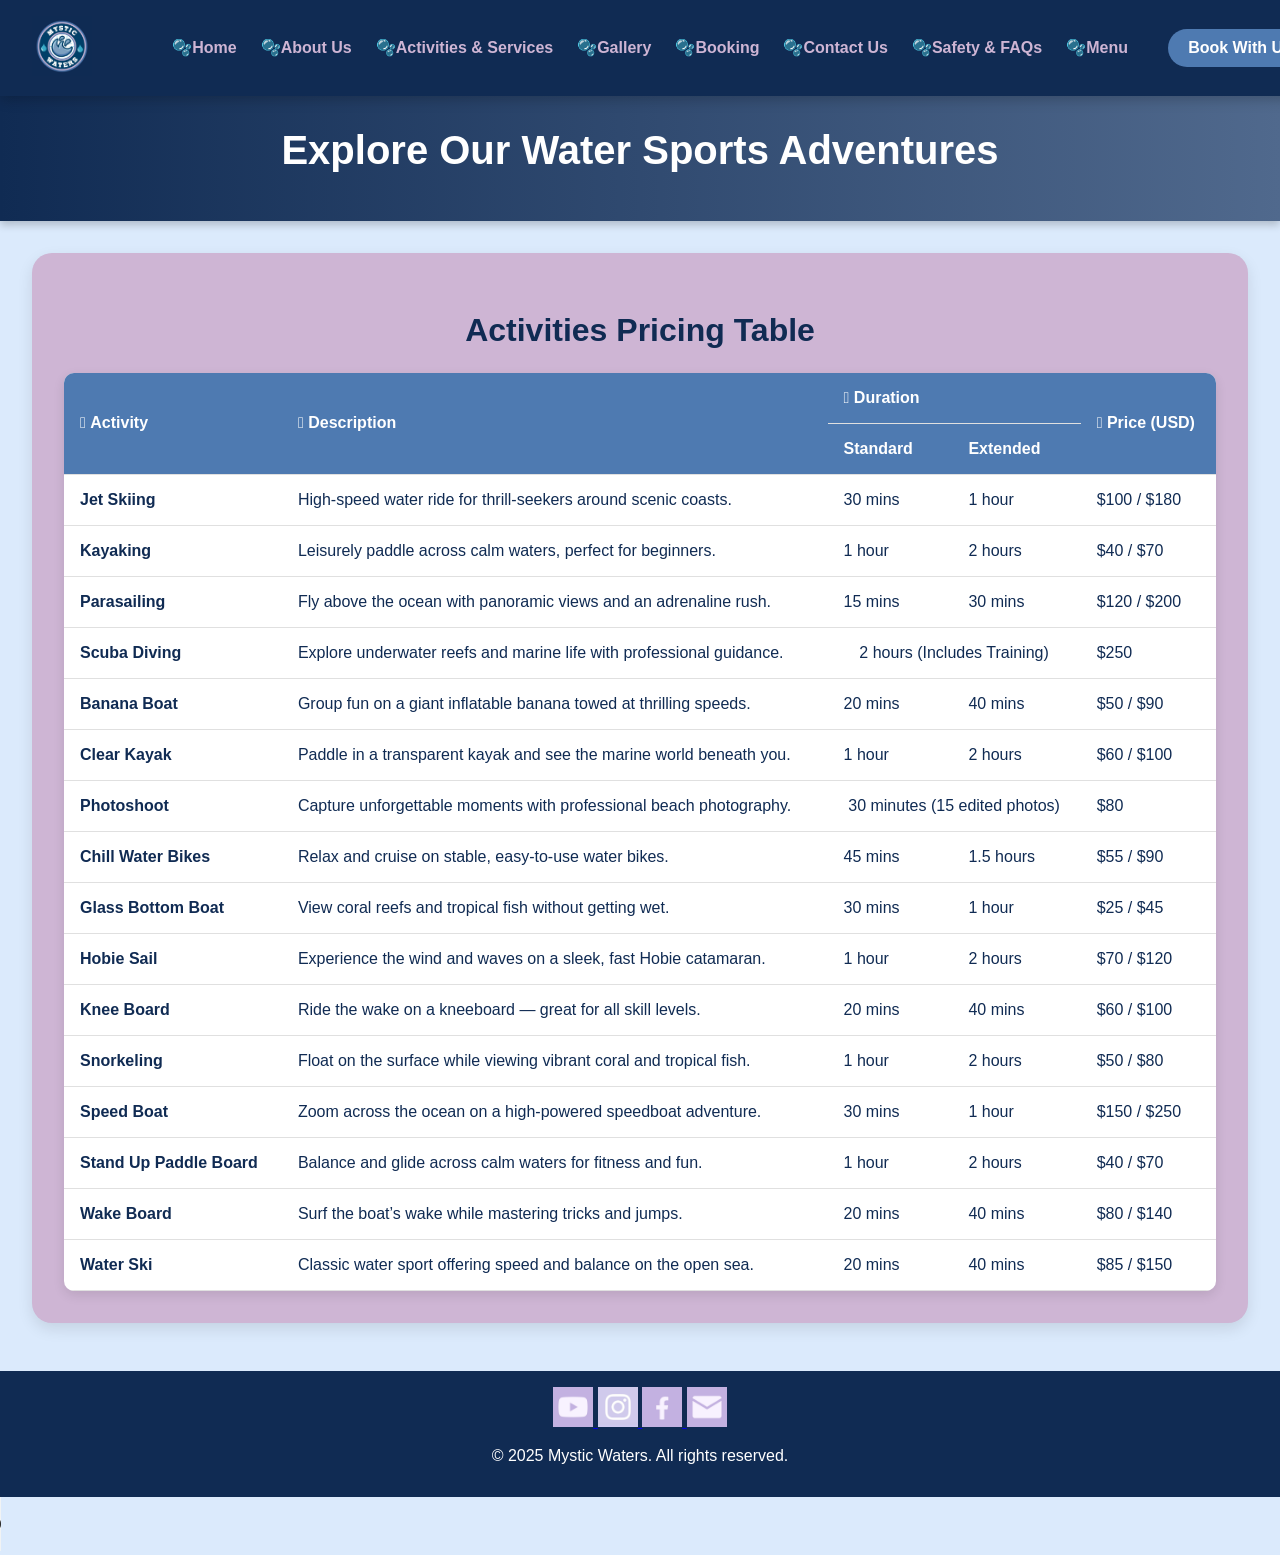
<file: activity.html>
<!DOCTYPE html>
<html lang="en">
<head>
    <meta charset="UTF-8">
    <meta name="viewport" content="width=device-width, initial-scale=1.0">
    <title>🌊Activities & Services ༄.°</title>
    <link rel="stylesheet" href="activity_css.css">
</head>
<body>
    <nav class="navbar">
        <a href="home.html">
            <img src="mystic_logo_jpg.jpg" alt="Logo" class="logo">
        </a>
    <ul>
        <li><a href="home.html">🫧Home</a></li>
        <li><a href="about.html">🫧About Us</a></li>
        <li><a href="activity.html">🫧Activities & Services</a></li>
        <li><a href="gallery.html">🫧Gallery</a></li>
        <li><a href="booking.html">🫧Booking</a></li>
        <li><a href="contact.html">🫧Contact Us</a></li>
        <li><a href="safety.html">🫧Safety & FAQs</a></li>
		<li><a href="menu.html">🫧Menu</a></li>
    </ul>
     
        <a href="booking.html" class="Book-now">Book With Us</a>
    </nav>



<header>
    <h1>Explore Our Water Sports Adventures</h1>
</header>

<section class="pricing">
    <h2>Activities Pricing Table</h2>
    <table>
        <thead>
            <tr>
                <th rowspan="2">𓇼 Activity</th>
                <th rowspan="2">𓇼 Description</th>
                <th colspan="2">𓇼 Duration</th>
                <th rowspan="2">𓇼 Price (USD)</th>
            </tr>
            <tr>
                <th>Standard</th>
                <th>Extended</th>
            </tr>
        </thead>
        <tbody>
            <tr>
                <td>Jet Skiing</td>
                <td>High-speed water ride for thrill-seekers around scenic coasts.</td>
                <td>30 mins</td>
                <td>1 hour</td>
                <td>$100 / $180</td>
            </tr>
            <tr>
                <td>Kayaking</td>
                <td>Leisurely paddle across calm waters, perfect for beginners.</td>
                <td>1 hour</td>
                <td>2 hours</td>
                <td>$40 / $70</td>
            </tr>
            <tr>
                <td>Parasailing</td>
                <td>Fly above the ocean with panoramic views and an adrenaline rush.</td>
                <td>15 mins</td>
                <td>30 mins</td>
                <td>$120 / $200</td>
            </tr>
            <tr>
                <td>Scuba Diving</td>
                <td>Explore underwater reefs and marine life with professional guidance.</td>
                <td colspan="2">2 hours (Includes Training)</td>
                <td>$250</td>
            </tr>
            <tr>
                <td>Banana Boat</td>
                <td>Group fun on a giant inflatable banana towed at thrilling speeds.</td>
                <td>20 mins</td>
                <td>40 mins</td>
                <td>$50 / $90</td>
            </tr>
            <tr>
                <td>Clear Kayak</td>
                <td>Paddle in a transparent kayak and see the marine world beneath you.</td>
                <td>1 hour</td>
                <td>2 hours</td>
                <td>$60 / $100</td>
            </tr>
            <tr>
                <td>Photoshoot</td>
                <td>Capture unforgettable moments with professional beach photography.</td>
                <td colspan="2">30 minutes (15 edited photos)</td>
                <td>$80</td>
            </tr>
            <tr>
                <td>Chill Water Bikes</td>
                <td>Relax and cruise on stable, easy-to-use water bikes.</td>
                <td>45 mins</td>
                <td>1.5 hours</td>
                <td>$55 / $90</td>
            </tr>
           
            <tr>
                <td>Glass Bottom Boat</td>
                <td>View coral reefs and tropical fish without getting wet.</td>
                <td>30 mins</td>
                <td>1 hour</td>
                <td>$25 / $45</td>
            </tr>
            <tr>
                <td>Hobie Sail</td>
                <td>Experience the wind and waves on a sleek, fast Hobie catamaran.</td>
                <td>1 hour</td>
                <td>2 hours</td>
                <td>$70 / $120</td>
            </tr>
            <tr>
                <td>Knee Board</td>
                <td>Ride the wake on a kneeboard — great for all skill levels.</td>
                <td>20 mins</td>
                <td>40 mins</td>
                <td>$60 / $100</td>
            </tr>
            <tr>
                <td>Snorkeling</td>
                <td>Float on the surface while viewing vibrant coral and tropical fish.</td>
                <td>1 hour</td>
                <td>2 hours</td>
                <td>$50 / $80</td>
            </tr>
            <tr>
                <td>Speed Boat</td>
                <td>Zoom across the ocean on a high-powered speedboat adventure.</td>
                <td>30 mins</td>
                <td>1 hour</td>
                <td>$150 / $250</td>
            </tr>
            <tr>
                <td>Stand Up Paddle Board</td>
                <td>Balance and glide across calm waters for fitness and fun.</td>
                <td>1 hour</td>
                <td>2 hours</td>
                <td>$40 / $70</td>
            </tr>
            <tr>
                <td>Wake Board</td>
                <td>Surf the boat’s wake while mastering tricks and jumps.</td>
                <td>20 mins</td>
                <td>40 mins</td>
                <td>$80 / $140</td>
            </tr>
            <tr>
                <td>Water Ski</td>
                <td>Classic water sport offering speed and balance on the open sea.</td>
                <td>20 mins</td>
                <td>40 mins</td>
                <td>$85 / $150</td>
            </tr>
        </tbody>
    </table>
</section>

  <footer class="footer">
  
          <div class="social-media-icons">
            <a href="https://www.youtube.com/" target="_blank">
                <img src="yt.jpg" alt="YouTube" class="icon">
            </a>
            <a href="https://www.instagram.com" target="_blank">
                <img src="insta1.jpg" alt="Instagram" class="icon">
            </a>
            <a href="https://www.facebook.com/" target="_blank">
                <img src="fb.jpg" alt="FaceBook" class="icon">
            </a>
            <a href="https://mail.google.com/" target="_blank">
                <img src="gmail.jpg" alt="Gmail" class="icon">
            </a>
        </div>
    <div class="container">
      <p>© 2025 Mystic Waters. All rights reserved.</p>
    </div>
  </footer>
  <audio controls autoplay>
  <source src="song.mp3" type="audio/mpeg">
</audio>
</body>
</html>
</file>
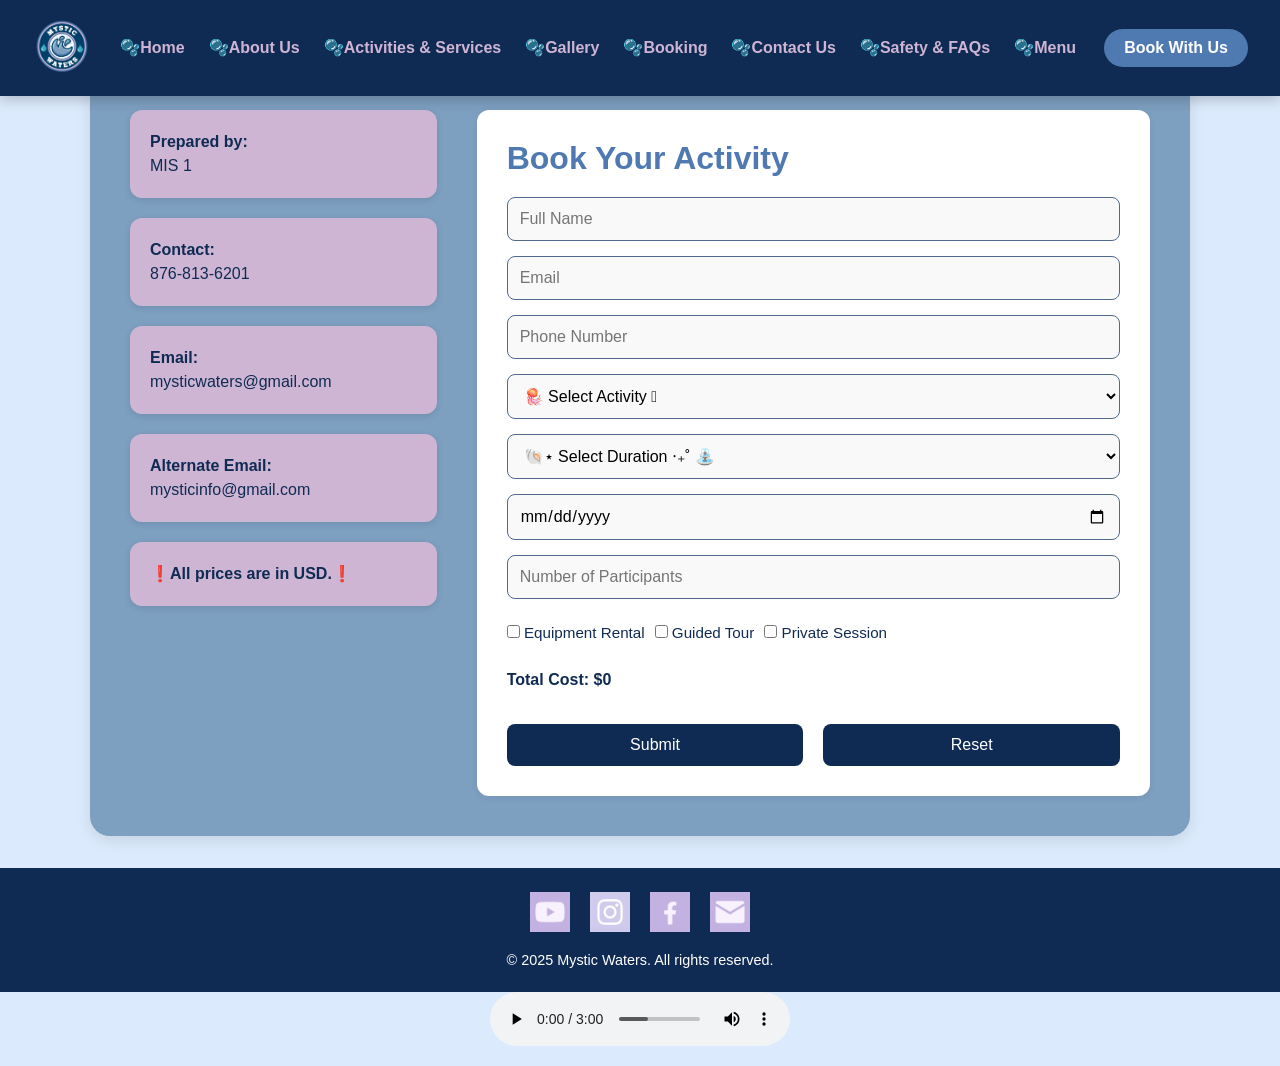
<file: booking.html>
<!DOCTYPE html>
<html lang="en">
<head>
  <meta charset="UTF-8" />
  <meta name="viewport" content="width=device-width, initial-scale=1.0"/>
  <title>🌊 Booking ༄.</title>
  <link rel="stylesheet" href="booking_css.css" />
</head>
<body>

<!-- Navbar -->
<nav class="navbar">
    <a href="home.html">
        <img src="mystic_logo_jpg.jpg" alt="Logo" class="logo">
    </a>
    <ul>
        <li><a href="home.html">🫧Home</a></li>
        <li><a href="about.html">🫧About Us</a></li>
        <li><a href="activity.html">🫧Activities & Services</a></li>
        <li><a href="gallery.html">🫧Gallery</a></li>
        <li><a href="booking.html">🫧Booking</a></li>
        <li><a href="contact.html">🫧Contact Us</a></li>
        <li><a href="safety.html">🫧Safety & FAQs</a></li>
		<li><a href="menu.html">🫧Menu</a></li>
    </ul>
    
    <a href="booking.html" class="Book-now">Book With Us</a>
</nav>

<div class="container">
  <div class="info-section">
    <div class="info-card">
      <p><strong>Prepared by:</strong><br>MIS 1</p>
    </div>
    <div class="info-card">
      <p><strong>Contact:</strong><br>876-813-6201</p>
    </div>
    <div class="info-card">
      <p><strong>Email:</strong><br>mysticwaters@gmail.com</p>
    </div>
    <div class="info-card">
      <p><strong>Alternate Email:</strong><br>mysticinfo@gmail.com</p>
    </div>
	<div class="info-card">
      <p><strong>❗All prices are in USD.❗</strong><br></p>
    </div>
  </div>

  <div class="form-section">
    <h2>Book Your Activity</h2>
    <form id="bookingForm">
      <input type="text" id="name" placeholder="Full Name" required />
      <input type="email" id="email" placeholder="Email" required />
      <input type="tel" id="phone" placeholder="Phone Number" required />
      
      <select id="activity" required>
        <option value="">🪼 Select Activity 𖦹</option>
        <option>Jet Skiing</option>
        <option>Kayaking</option>
        <option>Parasailing</option>
        <option>Scuba Diving</option>
        <option>Banana Boat</option>
        <option>Clear Kayak</option>
        <option>Photoshoot</option>
        <option>Chill Water Bikes</option>
        <option>Glass Bottom Boats</option>
        <option>Hobie Sail</option>
        <option>Knee Board</option>
        <option>Snorkling</option>
        <option>Speed Boat</option>
        <option>Stand Up Paddle Board</option>
        <option>Wake Board</option>
        <option>Water Ski</option>
      </select>
	  
<select id="durationType" required>
  <option value="">🐚⋆ Select Duration ‧₊˚ ⛲️ </option>
  <option value="standard">Standard</option>
  <option value="extended">Extended</option>
</select>


      <input type="date" id="bookingDate" required />
      <input type="number" id="participants" min="1" placeholder="Number of Participants" required />

      <div class="checkboxes">
        <label><input type="checkbox" value="Equipment Rental" /> Equipment Rental</label>
        <label><input type="checkbox" value="Guided Tour" /> Guided Tour</label>
        <label><input type="checkbox" value="Private Session" /> Private Session</label>
      </div>

      <!-- Total Cost Display -->
      <div id="totalCost" style="margin-top: 15px; font-weight: bold;">Total Cost: $0</div>

      <div class="buttons">
        <button type="submit">Submit</button>
        <button type="reset">Reset</button>
      </div>
    </form>
  </div>
</div>

<footer class="footer">
  <div class="social-media-icons">
    <a href="https://www.youtube.com/" target="_blank">
      <img src="yt.jpg" alt="YouTube" class="icon">
    </a>
    <a href="https://www.instagram.com" target="_blank">
      <img src="insta1.jpg" alt="Instagram" class="icon">
    </a>
    <a href="https://www.facebook.com/" target="_blank">
      <img src="fb.jpg" alt="Facebook" class="icon">
    </a>
    <a href="https://mail.google.com/" target="_blank">
      <img src="gmail.jpg" alt="Gmail" class="icon">
    </a>
  </div>

  <div class="footer-text">
    <p>© 2025 Mystic Waters. All rights reserved.</p>
  </div>
</footer>

  <audio controls autoplay>
  <source src="song.mp3" type="audio/mpeg">
</audio>

<script>
// Cost settings
const activityPrices = {
  "Jet Skiing": 100,
  "Kayaking": 40,
  "Parasailing": 120,
  "Scuba Diving": 250,
  "Banana Boat": 50,
  "Clear Kayak": 60,
  "Photoshoot": 80,
  "Chill Water Bikes": 55,
  "Glass Bottom Boats": 25,
  "Hobie Sail": 70,
  "Knee Board": 60,
  "Snorkling": 50,
  "Speed Boat": 150,
  "Stand Up Paddle Board": 40,
  "Wake Board": 80,
  "Water Ski": 85
};

const extraCosts = {
  "Equipment Rental": 15,
  "Guided Tour": 25,
  "Private Session": 30
};

function updateTotalCost() {
  const activity = document.getElementById('activity').value;
  const participants = parseInt(document.getElementById('participants').value) || 0;

  if (!activity || participants <= 0) {
    document.getElementById('totalCost').textContent = 'Total Cost: $0';
    return;
  }

  const basePrice = activityPrices[activity] || 0;
  let extrasTotal = 0;
  document.querySelectorAll('.checkboxes input[type="checkbox"]:checked').forEach(checkbox => {
    extrasTotal += extraCosts[checkbox.value] || 0;
  });

  const total = participants * (basePrice + extrasTotal);
  document.getElementById('totalCost').textContent = `Total Cost: $${total}`;
}

// Event listeners
document.getElementById('activity').addEventListener('change', updateTotalCost);
document.getElementById('participants').addEventListener('input', updateTotalCost);
document.querySelectorAll('.checkboxes input[type="checkbox"]').forEach(checkbox => {
  checkbox.addEventListener('change', updateTotalCost);
});

// Handle form submission
document.getElementById('bookingForm').addEventListener('submit', function(event) {
  event.preventDefault();

  const name = document.getElementById('name').value.trim();
  const email = document.getElementById('email').value.trim();
  const phone = document.getElementById('phone').value.trim();
  const activity = document.getElementById('activity').value;
  const bookingDate = document.getElementById('bookingDate').value;
  const participants = document.getElementById('participants').value;

  const selectedOptions = [];
  document.querySelectorAll('.checkboxes input[type="checkbox"]:checked').forEach(checkbox => {
    selectedOptions.push(checkbox.value);
  });

  if (!name || !email || !phone || !activity || !bookingDate || !participants) {
    alert('Please fill in all required fields.');
    return;
  }

  const selectedDate = new Date(bookingDate);
  const today = new Date();
  today.setHours(0, 0, 0, 0);

  if (selectedDate < today) {
    alert('Booking date must be today or a future date!');
    return;
  }

  // Get total cost again
  const basePrice = activityPrices[activity] || 0;
  let extrasTotal = 0;
  selectedOptions.forEach(opt => {
    extrasTotal += extraCosts[opt] || 0;
  });
  const total = participants * (basePrice + extrasTotal);

  const confirmationMessage = `
Booking Confirmed! 🎉🩷

Name: ${name}
Email: ${email}
Phone: ${phone}
Activity: ${activity}
Booking Date: ${bookingDate}
Number of Participants: ${participants}
Additional Options: ${selectedOptions.length > 0 ? selectedOptions.join(', ') : 'None'}
Total Cost: $${total} 
`;

  alert(confirmationMessage);
});
</script>
</body>
</html>
</file>
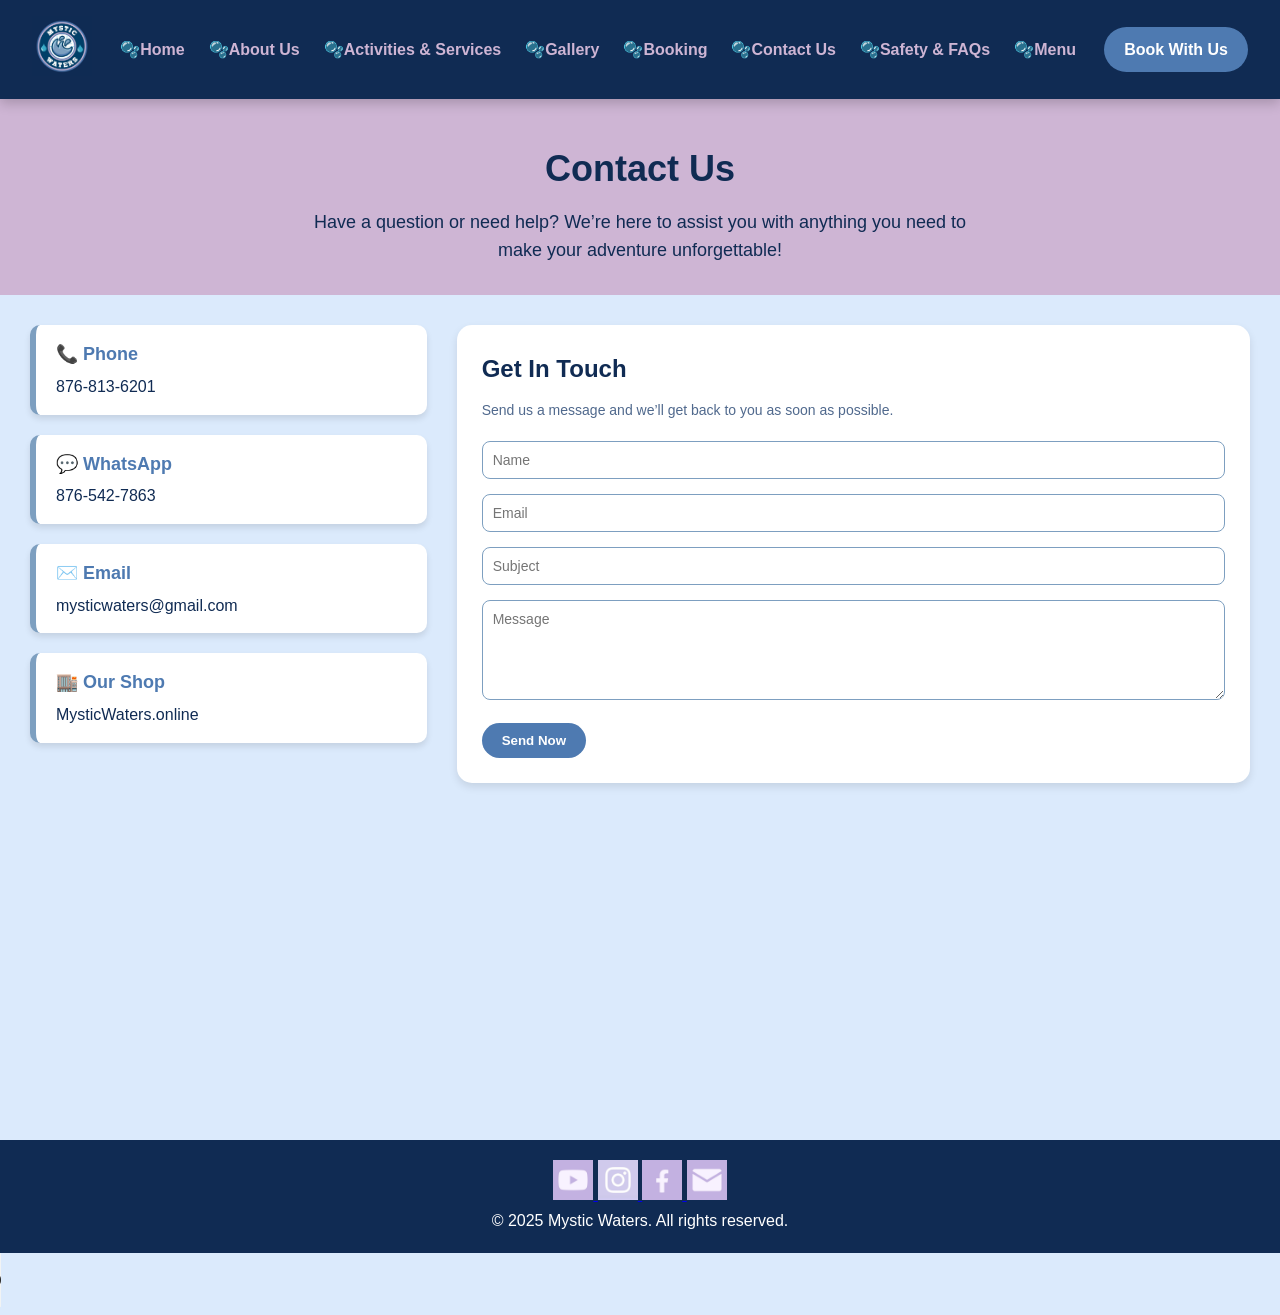
<file: contact.html>
<!DOCTYPE html>
<html lang="en">
<!DOCTYPE html>
<html lang="en">
<head>
  <meta charset="UTF-8" />
  <title>🌊 Contact ༄.</title>
  <link rel="stylesheet" href="contact_css.css" />
  <meta name="viewport" content="width=device-width, initial-scale=1.0" />
</head>
<body>

<!-- Navbar -->
<nav class="navbar">
  <a href="home.html">
    <img src="mystic_logo_jpg.jpg" alt="Logo" class="logo" />
  </a>
  <ul>
    <li><a href="home.html">🫧Home</a></li>
    <li><a href="about.html">🫧About Us</a></li>
    <li><a href="activity.html">🫧Activities & Services</a></li>
    <li><a href="gallery.html">🫧Gallery</a></li>
    <li><a href="booking.html">🫧Booking</a></li>
    <li><a href="contact.html" class="active">🫧Contact Us</a></li>
    <li><a href="safety.html">🫧Safety & FAQs</a></li>
	<li><a href="menu.html">🫧Menu</a></li>
  </ul>
 
  <a href="booking.html" class="Book-now">Book With Us</a>
</nav>

<header class="header">
  <h1>Contact Us</h1>
  <p>Have a question or need help? We’re here to assist you with anything you need to make your adventure unforgettable!</p>
</header>

<section class="contact-section">
  <div class="contact-info">
    <div class="card"><strong>📞 Phone</strong><p>876-813-6201</p></div>
    <div class="card"><strong>💬 WhatsApp</strong><p>876-542-7863</p></div>
    <div class="card"><strong>✉️ Email</strong><p>mysticwaters@gmail.com</p></div>
    <div class="card"><strong>🏬 Our Shop</strong><p>MysticWaters.online</p></div>
  </div>

  <div class="form-map-container">
    <form id="contactForm" class="contact-form">
      <h2>Get In Touch</h2>
      <p>Send us a message and we’ll get back to you as soon as possible.</p>
      <input type="text" id="name" placeholder="Name" required />
      <input type="email" id="email" placeholder="Email" required />
      <input type="text" id="subject" placeholder="Subject" />
      <textarea id="message" placeholder="Message" required></textarea>
      <button type="submit">Send Now</button>
    </form>

   <iframe class="map"
  src="https://www.google.com/maps/embed?pb=!1m18!1m12!1m3!1d3794.4528623268835!2d-77.92621768561774!3d18.47721647325012!2m3!1f0!2f0!3f0!3m2!1i1024!2i768!4f13.1!3m3!1m2!1s0x8eda2a0e8e20c0d1%3A0x40f804b9d170bb6d!2sGloucester%20Ave%2C%20Montego%20Bay%2C%20Jamaica!5e0!3m2!1sen!2sjm!4v1714398025951!5m2!1sen!2sjm"
  width="100%" height="250" style="border:0;" allowfullscreen="" loading="lazy" referrerpolicy="no-referrer-when-downgrade">
</iframe>

  </div>
</section>

  <footer class="footer">
  
          <div class="social-media-icons">
            <a href="https://www.youtube.com/" target="_blank">
                <img src="yt.jpg" alt="YouTube" class="icon">
            </a>
            <a href="https://www.instagram.com" target="_blank">
                <img src="insta1.jpg" alt="Instagram" class="icon">
            </a>
            <a href="https://www.facebook.com/" target="_blank">
                <img src="fb.jpg" alt="FaceBook" class="icon">
            </a>
            <a href="https://mail.google.com/" target="_blank">
                <img src="gmail.jpg" alt="Gmail" class="icon">
            </a>
        </div>
    <div class="container">
      <p>© 2025 Mystic Waters. All rights reserved.</p>
    </div>
  </footer>
  <script>
document.getElementById('contactForm').addEventListener('submit', function(event) {
  event.preventDefault(); // Prevent form from submitting the traditional way

  // Get form values
  const name = document.getElementById('name').value.trim();
  const email = document.getElementById('email').value.trim();
  const subject = document.getElementById('subject').value.trim();
  const message = document.getElementById('message').value.trim();

  // Basic validation
  if (!name || !email || !message) {
    alert('Please fill in all required fields (Name, Email, and Message).');
    return;
  }

  // Confirmation alert
  alert(`Message Sent Successfully! 📩

Name: ${name}
Email: ${email}
Subject: ${subject || 'No Subject'}
Message: ${message}
`);

  // Optional: Reset the form after confirmation
  document.getElementById('contactForm').reset();
});
</script>


</body>
  <audio controls autoplay>
  <source src="song.mp3" type="audio/mpeg">
</audio>
</html>
</file>
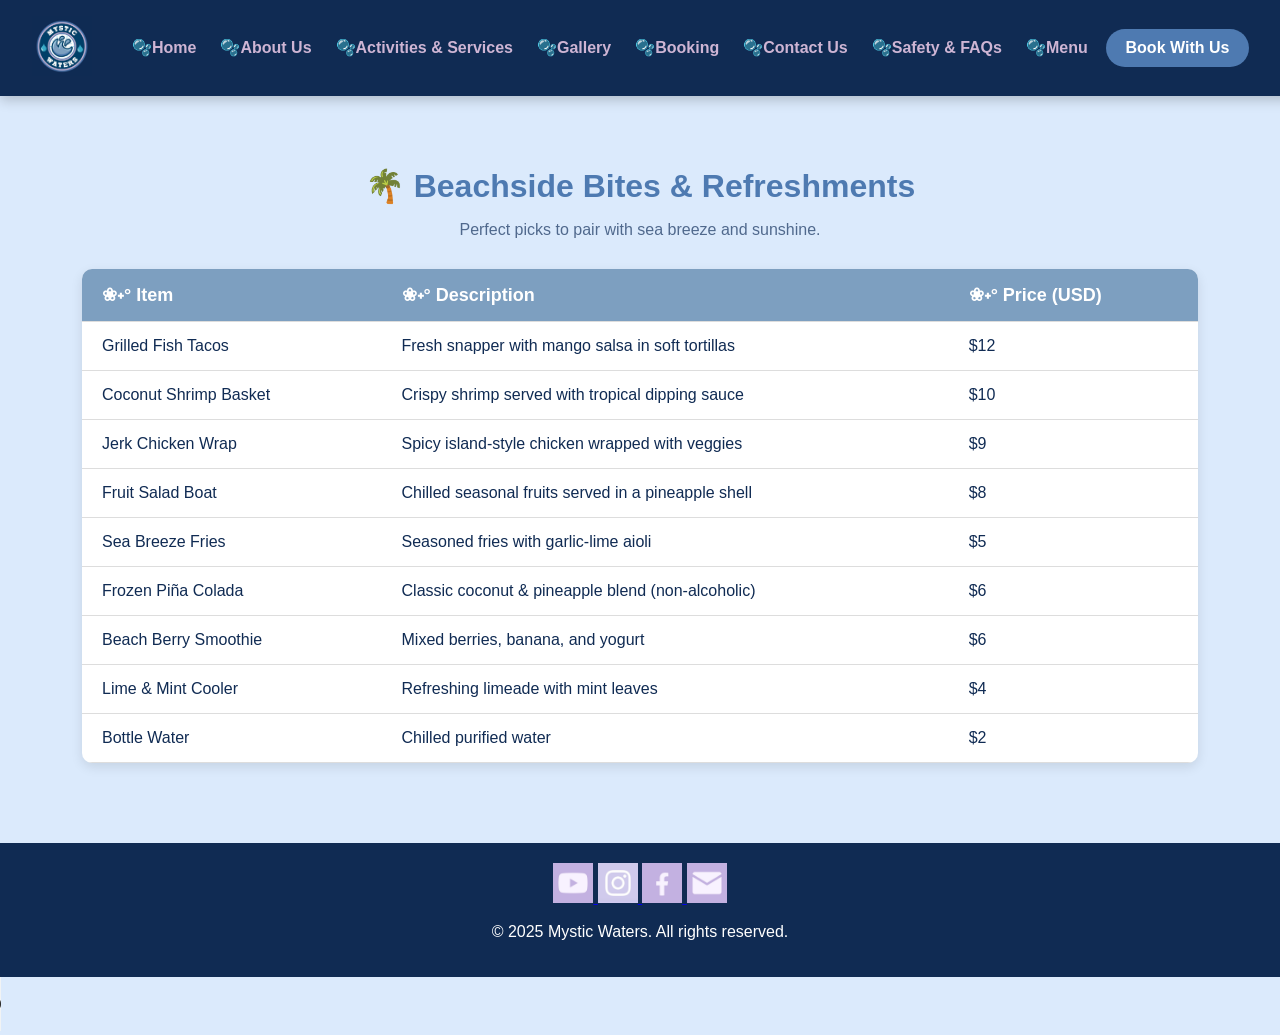
<file: menu.html>
<!DOCTYPE html>
<html lang="en">
<head>
  <meta charset="UTF-8">
  <title>Menu | Mystic Waters</title>
  <link rel="stylesheet" href="menu_css.css">
</head>
<body>

<!-- Navbar -->
<nav class="navbar">
    <a href="home.html">
        <img src="mystic_logo_jpg.jpg" alt="Logo" class="logo">
    </a>
    <ul>
        <li><a href="home.html">🫧Home</a></li>
        <li><a href="about.html">🫧About Us</a></li>
        <li><a href="activity.html">🫧Activities & Services</a></li>
        <li><a href="gallery.html">🫧Gallery</a></li>
        <li><a href="booking.html">🫧Booking</a></li>
        <li><a href="contact.html">🫧Contact Us</a></li>
        <li><a href="safety.html">🫧Safety & FAQs</a></li>
        <li><a href="menu.html">🫧Menu</a></li>
    </ul> &nbsp; &nbsp;&nbsp;
    <a href="booking.html" class="Book-now">Book With Us</a>
</nav>

<!-- Menu Section -->
<section class="menu-section">
  <h2>🌴 Beachside Bites & Refreshments</h2>
  <p>Perfect picks to pair with sea breeze and sunshine.</p>
  
  <table class="menu-table">
    <thead>
      <tr>
        <th>❀˖° Item</th>
        <th>❀˖° Description</th>
        <th>❀˖° Price (USD)</th>
      </tr>
    </thead>
    <tbody>
      <!-- Food Items -->
      <tr>
        <td>Grilled Fish Tacos</td>
        <td>Fresh snapper with mango salsa in soft tortillas</td>
        <td>$12</td>
      </tr>
      <tr>
        <td>Coconut Shrimp Basket</td>
        <td>Crispy shrimp served with tropical dipping sauce</td>
        <td>$10</td>
      </tr>
      <tr>
        <td>Jerk Chicken Wrap</td>
        <td>Spicy island-style chicken wrapped with veggies</td>
        <td>$9</td>
      </tr>
      <tr>
        <td>Fruit Salad Boat</td>
        <td>Chilled seasonal fruits served in a pineapple shell</td>
        <td>$8</td>
      </tr>
      <tr>
        <td>Sea Breeze Fries</td>
        <td>Seasoned fries with garlic-lime aioli</td>
        <td>$5</td>
      </tr>

      <!-- Drinks -->
      <tr>
        <td>Frozen Piña Colada</td>
        <td>Classic coconut & pineapple blend (non-alcoholic)</td>
        <td>$6</td>
      </tr>
      <tr>
        <td>Beach Berry Smoothie</td>
        <td>Mixed berries, banana, and yogurt</td>
        <td>$6</td>
      </tr>
      <tr>
        <td>Lime & Mint Cooler</td>
        <td>Refreshing limeade with mint leaves</td>
        <td>$4</td>
      </tr>
      <tr>
        <td>Bottle Water</td>
        <td>Chilled purified water</td>
        <td>$2</td>
      </tr>
    </tbody>
  </table>
</section>

  <footer class="footer">
  
          <div class="social-media-icons">
            <a href="https://www.youtube.com/" target="_blank">
                <img src="yt.jpg" alt="YouTube" class="icon">
            </a>
            <a href="https://www.instagram.com" target="_blank">
                <img src="insta1.jpg" alt="Instagram" class="icon">
            </a>
            <a href="https://www.facebook.com/" target="_blank">
                <img src="fb.jpg" alt="FaceBook" class="icon">
            </a>
            <a href="https://mail.google.com/" target="_blank">
                <img src="gmail.jpg" alt="Gmail" class="icon">
            </a>
        </div>
    <div class="container">
      <p>© 2025 Mystic Waters. All rights reserved.</p>
    </div>
  </footer>
  <audio controls autoplay>
  <source src="song.mp3" type="audio/mpeg">
</audio>
</body>
</html>
</file>
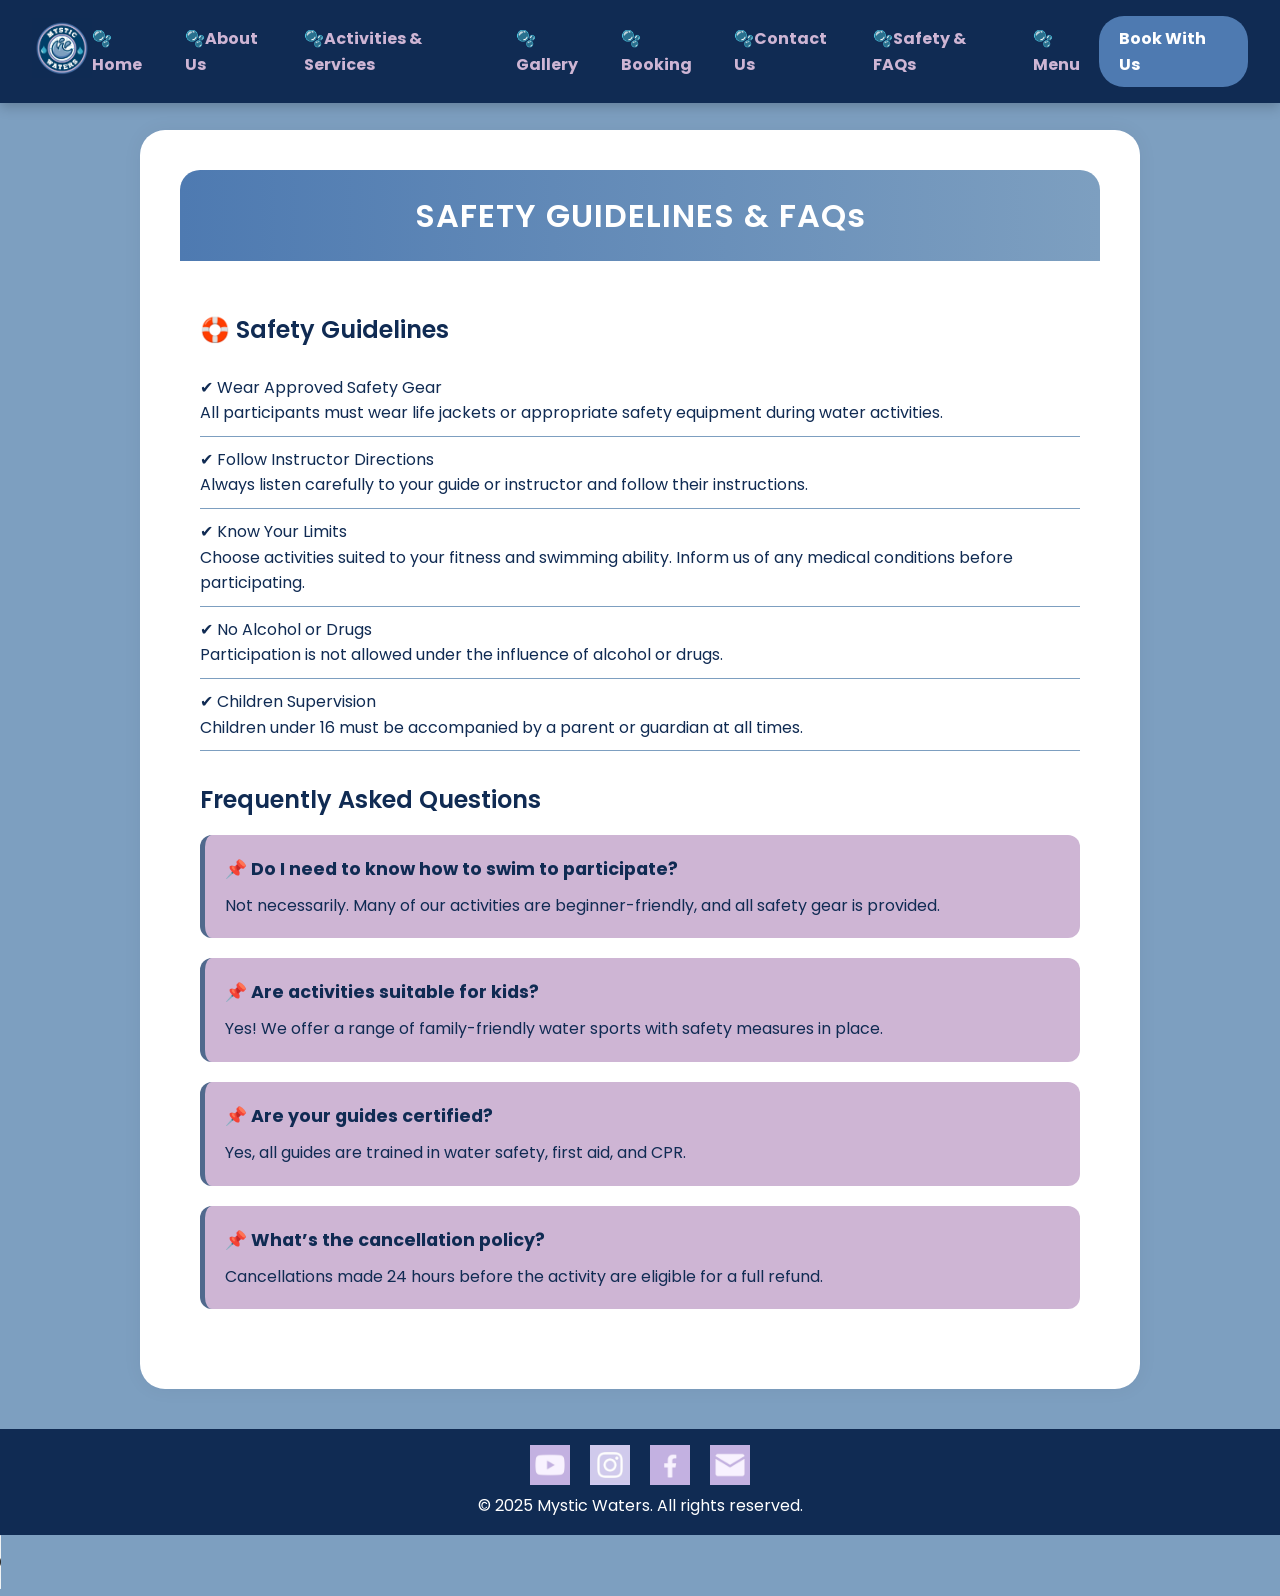
<file: safety.html>
<!DOCTYPE html>
<html lang="en">
<head>
  <meta charset="UTF-8" />
  <meta name="viewport" content="width=device-width, initial-scale=1.0"/>
  <title>🌊 Safety Guidelines & FAQs ༄.°</title>
  <link rel="stylesheet" href="safety_css.css"/>
</head>
<body>

<nav class="navbar">
    <a href="home.html">
        <img src="mystic_logo_jpg.jpg" alt="Logo" class="logo">
    </a>
    <ul>
        <li><a href="home.html">🫧Home</a></li>
        <li><a href="about.html">🫧About Us</a></li>
        <li><a href="activity.html">🫧Activities & Services</a></li>
        <li><a href="gallery.html">🫧Gallery</a></li>
        <li><a href="booking.html">🫧Booking</a></li>
        <li><a href="contact.html">🫧Contact Us</a></li>
        <li><a href="safety.html">🫧Safety & FAQs</a></li>
		<li><a href="menu.html">🫧Menu</a></li>
    </ul>
  <!--  <div class="search-container">
        <input type="text" id="searchInput" placeholder="Search...">
        <button onclick="performSearch()"><i class="fas fa-search"></i></button>
    </div> -->
    <a href="booking.html" class="Book-now">Book With Us</a>
</nav>

  <div class="container">
    <header>
      <h1>SAFETY GUIDELINES & FAQs</h1>
    </header>

    <main class="content">
      <section class="guidelines">
        <h2>🛟 Safety Guidelines</h2>
        <ul>
          <li> ✔ Wear Approved Safety Gear 
<p> All participants must wear life jackets or appropriate safety equipment during water activities.</li> </p>

          <li>✔ Follow Instructor Directions 
<p> Always listen carefully to your guide or instructor and follow their instructions.</li></p>

          <li>✔ Know Your Limits
<p> Choose activities suited to your fitness and swimming ability. Inform us of any medical conditions before participating.</li></p>

          <li>✔ No Alcohol or Drugs
<p> Participation is not allowed under the influence of alcohol or drugs.</li></p>

          <li>✔ Children Supervision
<p> Children under 16 must be accompanied by a parent or guardian at all times.</li> </p> 
        </ul>
      </section>

      <section class="faq">
        <h2>Frequently Asked Questions</h2>
        <div class="faq-item">
          <h3>📌 Do I need to know how to swim to participate?</h3>
          <p>Not necessarily. Many of our activities are beginner-friendly, and all safety gear is provided.</p>
        </div>
        <div class="faq-item">
          <h3>📌 Are activities suitable for kids?</h3>
          <p>Yes! We offer a range of family-friendly water sports with safety measures in place.</p>
        </div>
        <div class="faq-item">
          <h3>📌 Are your guides certified?</h3>
          <p>Yes, all guides are trained in water safety, first aid, and CPR.</p>
        </div>
        <div class="faq-item">
          <h3>📌 What’s the cancellation policy?</h3>
          <p>Cancellations made 24 hours before the activity are eligible for a full refund.</p>
        </div>
      </section>
    </main>
  </div>
  
  <footer class="footer">
  
          <div class="social-media-icons">
            <a href="https://www.youtube.com/" target="_blank">
                <img src="yt.jpg" alt="YouTube" class="icon">
            </a>
            <a href="https://www.instagram.com" target="_blank">
                <img src="insta1.jpg" alt="Instagram" class="icon">
            </a>
            <a href="https://www.facebook.com/" target="_blank">
                <img src="fb.jpg" alt="FaceBook" class="icon">
            </a>
            <a href="https://mail.google.com/" target="_blank">
                <img src="gmail.jpg" alt="Gmail" class="icon">
            </a>
        </div>
    <p>© 2025 Mystic Waters. All rights reserved.</p>

  </footer>
  <audio controls autoplay>
  <source src="song.mp3" type="audio/mpeg">
</audio>
</body>
</html>
</file>
<file: activity_css.css>
:root {
  --dark-blue: #102B53;
  --mid-blue: #50698D;
  --lavender: #CEB5D4;
  --light-blue: #4E7AB1;
  --sky-blue: #7D9FC0;
}
/* GENERAL STYLING */
body {
    margin: 0;
    padding-top: 80px; /* Space for fixed navbar */
    font-family: 'Segoe UI', sans-serif;
    background: #dbeafc;
    color: #102B53;
}

/* HEADER */
header {
    background: linear-gradient(to right, #102B53, #50698D);
    color: #fff;
    padding: 3rem 2rem;
    text-align: center;
    box-shadow: 0 4px 8px rgba(0,0,0,0.2);
}

header h1 {
    margin: 0;
    font-size: 2.5rem;
}

/* PRICING SECTION */
.pricing {
    padding: 2rem;
    background-color: #CEB5D4;
    border-radius: 20px;
    margin: 2rem;
    box-shadow: 0 6px 15px rgba(0, 0, 0, 0.1);
}

.pricing h2 {
    text-align: center;
    color: #102B53;
    font-size: 2rem;
    margin-bottom: 1.5rem;
}

/* TABLE STYLING */
table {
    width: 100%;
    border-collapse: collapse;
    background-color: #fff;
    border-radius: 10px;
    overflow: hidden;
    box-shadow: 0 4px 12px rgba(0, 0, 0, 0.1);
}

th, td {
    padding: 1rem;
    text-align: left;
    border-bottom: 1px solid #E0E0E0;
}

thead th {
    background-color: #4E7AB1;
    color: #fff;
    font-size: 1rem;
}

tbody tr:hover {
    background-color: #EAF3FB;
}

td:first-child {
    font-weight: bold;
    color: #102B53;
}

td[colspan="2"] {
    text-align: center;
}

/* FOOTER */
footer {
    background-color: #102B53;
    color: #fff;
    text-align: center;
    padding: 1rem;
    margin-top: 3rem;
}

/* RESPONSIVE TABLE */
@media screen and (max-width: 768px) {
    table, thead, tbody, th, td, tr {
        display: block;
    }

    thead {
        display: none;
    }

    tbody tr {
        margin-bottom: 1.5rem;
        border: 1px solid #ccc;
        border-radius: 10px;
        padding: 1rem;
        background-color: #fff;
    }

    td {
        padding: 0.5rem;
        text-align: right;
        position: relative;
    }

    td::before {
        content: attr(data-label);
        position: absolute;
        left: 0;
        text-align: left;
        padding-left: 1rem;
        font-weight: bold;
        color: #50698D;
    }
}

/* FIXED NAVBAR */
.navbar {
    position: fixed;
    top: 0;
    width: 100%;
    z-index: 1000;
    display: flex;
    justify-content: space-between;
    align-items: center;
    background: #102B53;
    padding: 1rem 2rem;
    box-shadow: 0 4px 12px rgba(0, 0, 0, 0.2);
}

.logo {
    width: 60px;
}

.navbar ul {
    list-style: none;
    display: flex;
    gap: 1.5rem;
}

.navbar ul li a {
    text-decoration: none;
    color: #CEB5D4;
    font-weight: bold;
    transition: color 0.3s;
}

.navbar ul li a:hover {
    color: #7D9FC0;
}

.search-container {
    display: flex;
    align-items: center;
}

.search-container input {
    padding: 6px 12px;
    border-radius: 30px;
    border: 1px solid #50698D;
    background-color: #fff;
    margin-right: 6px;
    color: #102B53;
}

.search-container button {
    background-color: #50698D;
    color: white;
    border: none;
    border-radius: 50%;
    padding: 6px 10px;
    cursor: pointer;
}

.Book-now {
    background: #4E7AB1;
    color: white;
    padding: 10px 20px;
    border-radius: 25px;
    text-decoration: none;
    font-weight: bold;
    transition: background 0.3s;
}

.Book-now:hover {
    background: #7D9FC0;
}

/* SOCIAL MEDIA ICONS */
.icon {
    width: 2.5rem;
    height: 2.5rem;
    transition: transform 0.3s ease;
}

.icon:hover,
.icon:focus {
    transform: scale(1.1);
    outline: none;
}
</file>
<file: booking_css.css>
:root {
  --dark-blue: #102B53;
  --mid-blue: #50698D;
  --lavender: #CEB5D4;
  --light-blue: #4E7AB1;
  --sky-blue: #7D9FC0;
}
/* NAVBAR */
.navbar {
    position: fixed;
    top: 0;
    width: 100%;
    z-index: 1000;
    display: flex;
    justify-content: space-between;
    align-items: center;
    background: var(--navy);
    padding: 1rem 2rem;
    box-shadow: 0 4px 12px rgba(0, 0, 0, 0.2);
}

.navbar ul {
    list-style: none;
    display: flex;
    gap: 1.5rem;
}

.navbar ul li a {
    text-decoration: none;
    color: var(--lavender);
    font-weight: bold;
    transition: color 0.3s;
}

.navbar ul li a:hover,
.navbar ul li a:focus {
    color: var(--sky);
    outline: none;
}

.logo {
    width: 60px;
}

/* SEARCH BAR */
.search-container {
    display: flex;
    align-items: center;
    gap: 10px;
}

.search-container input {
    padding: 6px 12px;
    border-radius: 20px;
    border: 1px solid var(--steel);
    background-color: var(--white);
    color: var(--navy);
}

.search-container input:focus {
    outline: 2px solid var(--blue);
}

.search-container button {
    background-color: var(--steel);
    color: var(--white);
    border: none;
    border-radius: 50%;
    padding: 6px 10px;
    cursor: pointer;
}

.search-container button:hover {
    background-color: var(--sky);
}

/* BOOK NOW BUTTON */
.Book-now {
    background: var(--blue);
    color: var(--white);
    padding: 10px 20px;
    border-radius: 25px;
    text-decoration: none;
    font-weight: bold;
    transition: background 0.3s;
}

.Book-now:hover {
    background: var(--sky);
}

/* GENERAL STYLES */
:root {
    --navy: #102B53;
    --steel: #50698D;
    --lavender: #CEB5D4;
    --blue: #4E7AB1;
    --sky: #7D9FC0;
    --white: #ffffff;
}

* {
    margin: 0;
    padding: 0;
    box-sizing: border-box;
    font-family: 'Segoe UI', sans-serif;
}

/* BODY */
body {
    background: #dbeafc;
    color: #102B53;
	padding-top: 120px;
	padding: 20px;
    display: flex;
    flex-direction: column;
    align-items: center;
}

/* CONTAINER */
.container {
    max-width: 1100px;
    width: 100%;
    display: flex;
    flex-wrap: wrap;
    gap: 40px;
    background-color: var(--sky);
    border-radius: 20px;
    padding: 40px;
    box-shadow: 0 4px 16px rgba(0, 0, 0, 0.1);
    padding-top: 90px;
}

/* INFO SECTION */
.info-section {
    flex: 1;
    display: flex;
    flex-direction: column;
    gap: 20px;
}

.info-card {
    background-color: var(--lavender);
    padding: 20px;
    border-radius: 12px;
    box-shadow: 0 2px 6px rgba(0, 0, 0, 0.1);
}

.info-card p {
    font-size: 1em;
    color: var(--navy);
    line-height: 1.5;
}

/* FORM SECTION */
.form-section {
    flex: 2;
    background-color: var(--white);
    padding: 30px;
    border-radius: 12px;
    box-shadow: 0 2px 8px rgba(0, 0, 0, 0.05);
}

.form-section h2 {
    font-size: 2em;
    margin-bottom: 20px;
    color: var(--blue);
}

form {
    display: flex;
    flex-direction: column;
    gap: 15px;
}

input,
select {
    padding: 12px;
    border: 1px solid var(--steel);
    border-radius: 8px;
    font-size: 1em;
    background-color: #f9f9f9;
}

input:focus,
select:focus {
    border-color: var(--blue);
    outline: none;
}

/* CHECKBOXES */
.checkboxes {
    display: flex;
    flex-wrap: wrap;
    gap: 10px;
    margin-top: 10px;
}

.checkboxes label {
    font-size: 0.95em;
    color: var(--navy);
}

/* BUTTONS */
.buttons {
    display: flex;
    gap: 20px;
    margin-top: 20px;
}

button {
    flex: 1;
    padding: 12px;
    border: none;
    border-radius: 8px;
    font-size: 1em;
    background-color: var(--navy);
    color: var(--white);
    cursor: pointer;
    transition: background-color 0.3s ease;
}

button:hover {
    background-color: var(--blue);
}

/* Footer */
.footer {
  background-color: var(--dark-blue);
  color: white;
  text-align: center;
  padding: 1.5rem 1rem;
  margin-top: 2rem;
}

.social-media-icons {
  display: flex;
  justify-content: center;
  gap: 20px;
  margin-bottom: 1rem;
  flex-wrap: wrap;
}

.icon {
  width: 40px;
  height: 40px;
  transition: transform 0.3s ease;
}

.icon:hover {
  transform: scale(1.1);
}

.footer-text p {
  margin: 0;
  font-size: 0.9rem;
}
.footer {
  width: 100vw; /* full width of the viewport */
  background-color: var(--dark-blue);
  color: white;
  text-align: center;
  padding: 1.5rem 1rem;
  margin-top: 2rem;
  box-sizing: border-box;
  position: relative;
  left: 0;
}

body {
  margin: 0; /* ensure no default margin blocks the full width */
}
</file>
<file: contact_css.css>
/* General Reset and Color Scheme */
:root {
  --dark-blue: #102B53;
  --medium-blue: #50698D;
  --lavender: #CEB5D4;
  --sky-blue: #4E7AB1;
  --aqua: #7D9FC0;
  --white: #ffffff;
}

* {
  margin: 0;
  padding: 0;
  box-sizing: border-box;
  font-family: 'Segoe UI', sans-serif;
}

/* Body */
body {
  background: #dbeafc;
  color: #102B53;
  line-height: 1.6;
  padding-top: 90px;
}

/* Navbar */
.navbar {
  position: fixed;
  top: 0;
  width: 100%;
  z-index: 1000;
  display: flex;
  justify-content: space-between;
  align-items: center;
  background: var(--dark-blue);
  padding: 1rem 2rem;
  box-shadow: 0 4px 12px rgba(0, 0, 0, 0.2);
}

.logo {
  width: 60px;
}

.navbar ul {
  list-style: none;
  display: flex;
  gap: 1.5rem;
}

.navbar ul li a {
  text-decoration: none;
  color: var(--lavender);
  font-weight: bold;
  transition: color 0.3s;
}

.navbar ul li a:hover {
  color: var(--aqua);
}

.search-container {
  display: flex;
  align-items: center;
}

.search-container input {
  padding: 6px 12px;
  border-radius: 20px;
  border: 1px solid var(--medium-blue);
  background-color: var(--white);
  margin-right: 10px;
  color: var(--dark-blue);
}

.search-container button {
  background-color: var(--medium-blue);
  color: var(--white);
  border: none;
  border-radius: 50%;
  padding: 6px 10px;
  cursor: pointer;
}

.Book-now {
  background: var(--sky-blue);
  color: white;
  padding: 10px 20px;
  border-radius: 25px;
  text-decoration: none;
  font-weight: bold;
  transition: background 0.3s;
}

.Book-now:hover {
  background: var(--aqua);
}

/* Header */
.header {
  text-align: center;
  padding: 50px 20px 30px;
  background-color: var(--lavender);
  color: var(--dark-blue);
}

.header h1 {
  font-size: 36px;
  margin-bottom: 10px;
}

.header p {
  font-size: 18px;
  max-width: 700px;
  margin: auto;
}

/* Contact Section */
.contact-section {
  display: flex;
  flex-wrap: wrap;
  padding: 30px;
  gap: 30px;
  justify-content: space-around;
}

.contact-info {
  flex: 1;
  min-width: 250px;
}

.card {
  background: var(--white);
  border-left: 6px solid var(--aqua);
  padding: 15px 20px;
  margin-bottom: 20px;
  border-radius: 10px;
  box-shadow: 0 4px 6px rgba(0,0,0,0.1);
}

.card strong {
  display: block;
  font-size: 18px;
  margin-bottom: 5px;
  color: var(--sky-blue);
}

/* Contact Form */
.form-map-container {
  flex: 2;
  min-width: 300px;
}

.contact-form {
  background: var(--white);
  padding: 25px;
  border-radius: 15px;
  box-shadow: 0 4px 8px rgba(0,0,0,0.1);
  margin-bottom: 20px;
}

.contact-form h2 {
  margin-bottom: 10px;
  color: var(--dark-blue);
}

.contact-form p {
  margin-bottom: 20px;
  font-size: 14px;
  color: var(--medium-blue);
}

.contact-form input,
.contact-form textarea {
  width: 100%;
  padding: 10px;
  margin-bottom: 15px;
  border: 1px solid var(--aqua);
  border-radius: 8px;
  font-size: 14px;
}

.contact-form textarea {
  resize: vertical;
  height: 100px;
}

.contact-form button {
  background: var(--sky-blue);
  color: white;
  padding: 10px 20px;
  border: none;
  border-radius: 20px;
  cursor: pointer;
  font-weight: bold;
}

.contact-form button:hover {
  background: var(--aqua);
}

/* Map */
.map {
  width: 100%;
  border: 2px solid var(--lavender);
  border-radius: 10px;
}

/* Gallery */
.gallery {
  padding: 60px 10%;
  background-color: #dbeafc;
  text-align: center;
}

.gallery-grid {
  display: grid;
  grid-template-columns: repeat(auto-fit, minmax(250px, 1fr));
  gap: 30px;
  margin-top: 40px;
}

.gallery-item {
  background: rgba(255, 255, 255, 0.1);
  padding: 15px;
  border-radius: 10px;
  transition: transform 0.3s ease;
}

.gallery-item:hover {
  transform: scale(1.05);
}

.gallery-item img {
  width: 100%;
  height: 200px;
  object-fit: cover;
  border-radius: 10px;
}

.gallery-item h3 {
  margin-top: 10px;
  font-size: 18px;
  color: #00bfa5;
}

/* Footer */
footer {
  text-align: center;
  padding: 20px;
  background-color: var(--dark-blue);
  color: var(--white);
  margin-top: 50px;
}

/* Social media icons */
.icon {
  width: 40px;
  height: 40px;
  transition: transform 0.3s ease;
}

.icon:hover {
  transform: scale(1.1);
}
</file>
<file: menu_css.css>
body {
  margin: 0;
  font-family: 'Segoe UI', Tahoma, Geneva, Verdana, sans-serif;
  background: #dbeafc;
  color: #102B53;
}

.navbar {
    position: fixed;
    top: 0;
    width: 100%;
    z-index: 1000;
    display: flex;
    align-items: center;
    background: #102B53;
    padding: 1rem 2rem;
    box-shadow: 0 4px 12px rgba(0, 0, 0, 0.2);
}

.logo {
    width: 60px;
}

.navbar ul {
    list-style: none;
    display: flex;
    gap: 1.5rem;
}

.navbar ul li a {
    text-decoration: none;
    color: #CEB5D4;
    font-weight: bold;
    transition: color 0.3s;
}

.navbar ul li a:hover {
    color: #7D9FC0;
}

.search-container {
    display: flex;
    align-items: center;
}

.search-container input {
    padding: 6px 12px;
    border-radius: 30px;
    border: 1px solid #50698D;
    background-color: #fff;
    margin-right: 6px;
    color: #102B53;
}

.search-container button {
    background-color: #50698D;
    color: white;
    border: none;
    border-radius: 50%;
    padding: 6px 10px;
    cursor: pointer;
}

.Book-now {
    background: #4E7AB1;
    color: white;
    padding: 10px 20px;
    border-radius: 25px;
    text-decoration: none;
    font-weight: bold;
    transition: background 0.3s;
}

.Book-now:hover {
    background: #7D9FC0;
}

.menu-section {
  margin-top: 100px;
  padding: 40px 20px;
  text-align: center;
}

.menu-section h2 {
  color: #4E7AB1;
  font-size: 32px;
  margin-bottom: 10px;
}

.menu-section p {
  color: #50698D;
  margin-bottom: 30px;
}

.menu-table {
  width: 90%;
  margin: 0 auto;
  border-collapse: collapse;
  background: #fff;
  border-radius: 10px;
  overflow: hidden;
  box-shadow: 0 4px 12px rgba(0,0,0,0.1);
}

.menu-table th, .menu-table td {
  padding: 15px 20px;
  border-bottom: 1px solid #ddd;
  text-align: left;
}

.menu-table th {
  background: #7D9FC0;
  color: white;
  font-size: 18px;
}

.menu-table tr:hover {
  background-color: #f1f9ff;
}

footer {
  text-align: center;
  padding: 20px;
  background: #102B53;
  color: white;
  margin-top: 40px;
}

/* Social media icon styling */
.icon {
  width: 40px; /* Set the size of the icons */
  height: 40px; /* Ensure the icons are square */
  transition: transform 0.3s ease;
}

.icon:hover {
  transform: scale(1.1); /* Slight zoom effect on hover */
}
</file>
<file: safety_css.css>
@import url('https://fonts.googleapis.com/css2?family=Poppins:wght@300;400;600&display=swap');
:root {
  --dark-blue: #102B53;
  --mid-blue: #50698D;
  --lavender: #CEB5D4;
  --light-blue: #4E7AB1;
  --sky-blue: #7D9FC0;
}
/* Reset & Base Styling */
* {
  margin: 0;
  padding: 0;
  box-sizing: border-box;
}

body {
  font-family: 'Poppins', sans-serif;
  background: #7D9FC0;
  color: #102B53;
  padding-top: 90px;
  line-height: 1.6;
}

/* Container Layout */
.container {
  max-width: 1000px;
  margin: 40px auto;
  background: #ffffff;
  border-radius: 25px;
  padding: 40px;
  box-shadow: 0 0 20px rgba(0, 0, 0, 0.05);
}

/* Header */
header {
  text-align: center;
  background: linear-gradient(to right, #4E7AB1, #7D9FC0);
  color: #fff;
  padding: 20px 0;
  border-radius: 20px 20px 0 0;
}

header h1 {
  font-size: 2rem;
  font-weight: 600;
  letter-spacing: 1px;
}

/* Content Section */
.content {
  padding: 20px;
}

h2 {
  margin-top: 30px;
  margin-bottom: 15px;
  font-size: 1.5rem;
  color: #102B53;
  font-weight: 600;
}

/* Guidelines List */
.guidelines ul {
  list-style: none;
  padding-left: 0;
}

.guidelines ul li {
  padding: 10px 0;
  border-bottom: 1px solid #7D9FC0;
  color: #102B53;
}

/* FAQ Section */
.faq-item {
  background: #CEB5D4;
  border-radius: 12px;
  padding: 20px;
  margin-bottom: 20px;
  border-left: 5px solid #50698D;
}

.faq-item h3 {
  font-size: 1.1rem;
  margin-bottom: 10px;
  color: #102B53;
}

.faq-item p {
  color: #102B53;
}

/* Navbar */
.navbar {
  position: fixed;
  top: 0;
  width: 100%;
  z-index: 1000;
  display: flex;
  justify-content: space-between;
  align-items: center;
  background: #102B53;
  padding: 1rem 2rem;
  box-shadow: 0 4px 12px rgba(0, 0, 0, 0.2);
}

.logo {
  width: 60px;
}

.navbar ul {
  list-style: none;
  display: flex;
  gap: 1.5rem;
}

.navbar ul li a {
  text-decoration: none;
  color: #CEB5D4;
  font-weight: bold;
  transition: color 0.3s;
}

.navbar ul li a:hover {
  color: #7D9FC0;
}

/* Search Bar */
.search-container {
  display: flex;
  align-items: center;
}

.search-container input {
  padding: 6px 12px;
  border-radius: 20px;
  border: 1px solid #50698D;
  background-color: #fff;
  margin-right: 10px;
  color: #102B53;
}

.search-container button {
  background-color: #50698D;
  color: white;
  border: none;
  border-radius: 50%;
  padding: 6px 10px;
  cursor: pointer;
}

/* Call to Action */
.Book-now {
  background: #4E7AB1;
  color: white;
  padding: 10px 20px;
  border-radius: 25px;
  text-decoration: none;
  font-weight: bold;
  transition: background 0.3s;
}

.Book-now:hover {
  background: #7D9FC0;
}

/* Footer */
.footer {
  background-color: var(--dark-blue);
  color: white;
  text-align: center;
  padding: 1rem;
}

.social-media-icons {
  display: flex;
  justify-content: center;
  gap: 20px;
}

/* Social media icon styling */
.icon {
  width: 40px;
  height: 40px;
  transition: transform 0.3s ease;
}

.icon:hover {
  transform: scale(1.1);
}
.footer {
  width: 100%;
  background-color: var(--dark-blue);
  color: white;
  text-align: center;
  padding: 1rem 0;
  position: relative;
  bottom: 0;
  left: 0;
}
</file>
